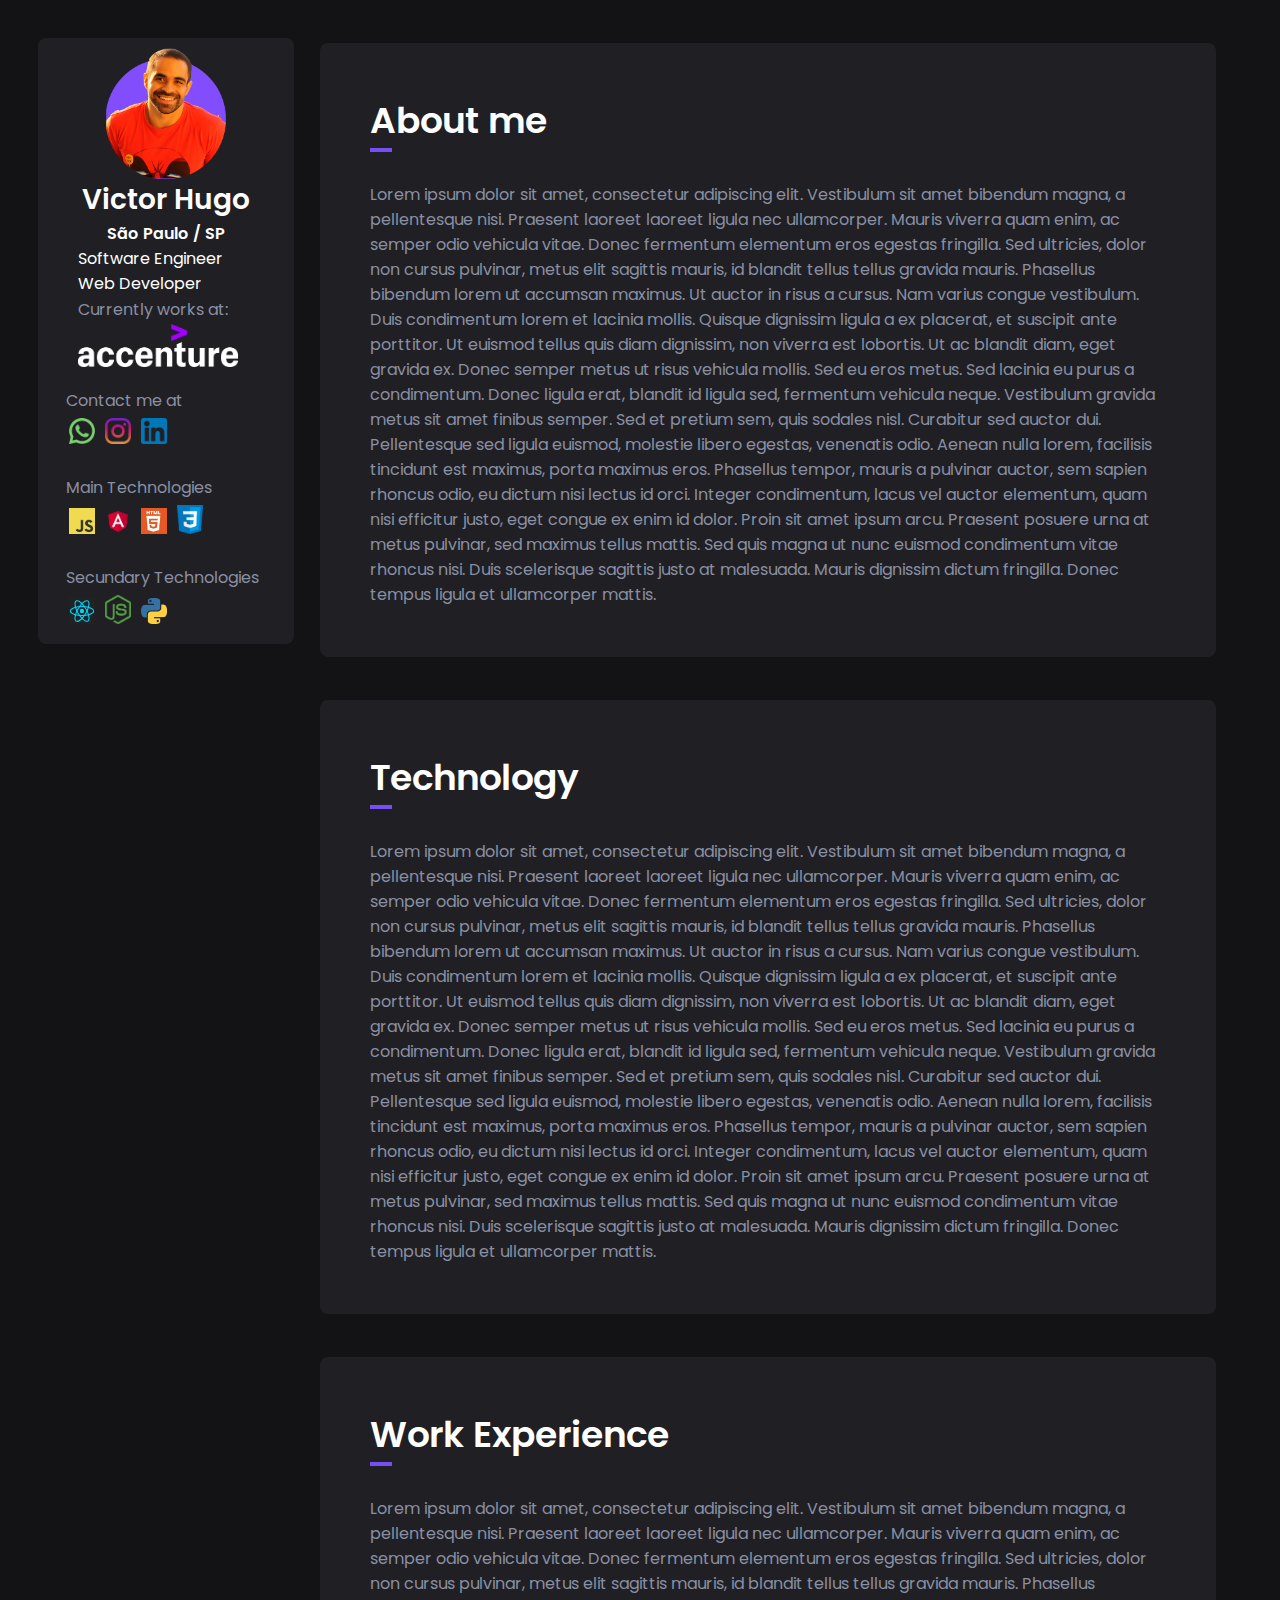
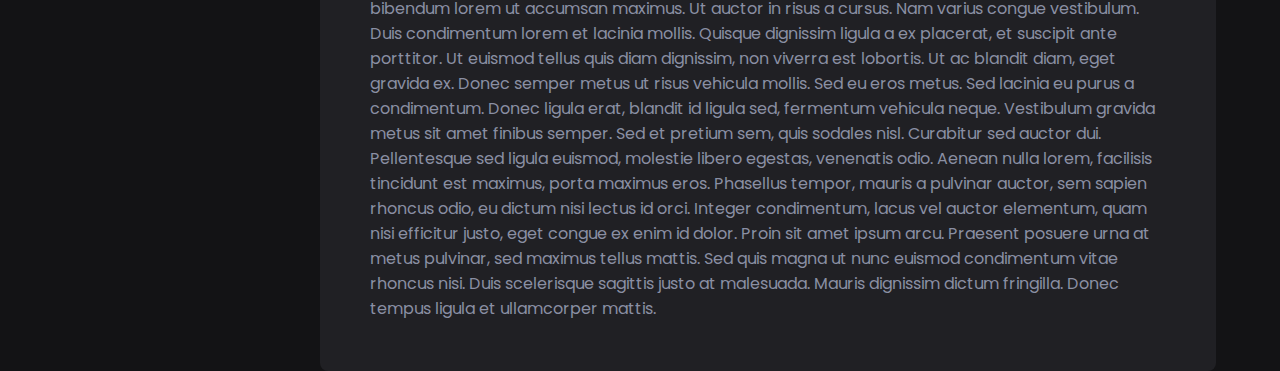
<file: content.html>
<html lang="en">
<head>
<meta charset="UTF-8">
<meta http-equiv="X-UA-Compatible" content="IE=edge">
<meta name="viewport" content="width=device-width, initial-scale=1.0">
<link rel="stylesheet" href="assets/css/styled.css">
<link rel="stylesheet" href="assets/css/style.css">
<title>Victorugob's portfolio</title>
</head>
<body>
<div class="myprofile">
    <img class="profile-pic" src="assets/images/banner/web-corte.png" width="120"></img>
    <span class="name">Victor Hugo</span>
    <span class="location">São Paulo / SP</span>
    <span class="cargo">Software Engineer</span>
    <span class="cargo">Web Developer</span>
    <div class="working">
        <p class="worksat">Currently works at:</p>
        <img src="assets/images/Acc_Logo_White_Purple_RGB.png" alt="" class="workingat">
    </div>
    <div class="social-icons">
        <p>Contact me at</p>
        <img src="assets/images/whatsapp.png" alt="">
        <img src="assets/images/instagram.png" alt="">
        <img src="assets/images/linkedin.png" alt="">
    </div>
    <div class="tech-icons">
        <p>Main Technologies</p>
        <img src="assets/images/javascript-icon.jpeg" alt="">
        <img src="assets/images/Angular_full_color_logo.svg.png" alt="">
        <img src="assets/images/html-logo.jpeg" alt="">
        <img src="assets/images/csslogo.png" alt="">
    </div>    
    <div class="tech-icons">
        <p>Secundary Technologies</p>
        <img src="assets/images/react-logo-vector-1.svg" alt="">
        <img src="assets/images/nodejs.png" alt="">
        <img src="assets/images/pythonlogo.png" alt="">
    </div>
</div>
<div class="page-content">
<div id="aboutme" class="container-box">
<h2 class="container-title">About me</h2>
<div class="teste"></div>
<span class="aboutText">Lorem ipsum dolor sit amet, consectetur adipiscing elit. Vestibulum sit amet bibendum magna, a pellentesque nisi. Praesent laoreet laoreet ligula nec ullamcorper. Mauris viverra quam enim, ac semper odio vehicula vitae. Donec fermentum elementum eros egestas fringilla. Sed ultricies, dolor non cursus pulvinar, metus elit sagittis mauris, id blandit tellus tellus gravida mauris. Phasellus bibendum lorem ut accumsan maximus. Ut auctor in risus a cursus.

    Nam varius congue vestibulum. Duis condimentum lorem et lacinia mollis. Quisque dignissim ligula a ex placerat, et suscipit ante porttitor. Ut euismod tellus quis diam dignissim, non viverra est lobortis. Ut ac blandit diam, eget gravida ex. Donec semper metus ut risus vehicula mollis. Sed eu eros metus.
    
    Sed lacinia eu purus a condimentum. Donec ligula erat, blandit id ligula sed, fermentum vehicula neque. Vestibulum gravida metus sit amet finibus semper. Sed et pretium sem, quis sodales nisl. Curabitur sed auctor dui. Pellentesque sed ligula euismod, molestie libero egestas, venenatis odio. Aenean nulla lorem, facilisis tincidunt est maximus, porta maximus eros. Phasellus tempor, mauris a pulvinar auctor, sem sapien rhoncus odio, eu dictum nisi lectus id orci. Integer condimentum, lacus vel auctor elementum, quam nisi efficitur justo, eget congue ex enim id dolor. Proin sit amet ipsum arcu. Praesent posuere urna at metus pulvinar, sed maximus tellus mattis. Sed quis magna ut nunc euismod condimentum vitae rhoncus nisi. Duis scelerisque sagittis justo at malesuada. Mauris dignissim dictum fringilla. Donec tempus ligula et ullamcorper mattis.</span>
</div>
</div>
<div class="page-content">
    <div id="techs" class="container-boxe">
        <h2 class="container-title">Technology</h2>
        <div class="teste"></div>
        <span class="aboutText">Lorem ipsum dolor sit amet, consectetur adipiscing elit. Vestibulum sit amet bibendum magna, a pellentesque nisi. Praesent laoreet laoreet ligula nec ullamcorper. Mauris viverra quam enim, ac semper odio vehicula vitae. Donec fermentum elementum eros egestas fringilla. Sed ultricies, dolor non cursus pulvinar, metus elit sagittis mauris, id blandit tellus tellus gravida mauris. Phasellus bibendum lorem ut accumsan maximus. Ut auctor in risus a cursus.
    
            Nam varius congue vestibulum. Duis condimentum lorem et lacinia mollis. Quisque dignissim ligula a ex placerat, et suscipit ante porttitor. Ut euismod tellus quis diam dignissim, non viverra est lobortis. Ut ac blandit diam, eget gravida ex. Donec semper metus ut risus vehicula mollis. Sed eu eros metus.
            
            Sed lacinia eu purus a condimentum. Donec ligula erat, blandit id ligula sed, fermentum vehicula neque. Vestibulum gravida metus sit amet finibus semper. Sed et pretium sem, quis sodales nisl. Curabitur sed auctor dui. Pellentesque sed ligula euismod, molestie libero egestas, venenatis odio. Aenean nulla lorem, facilisis tincidunt est maximus, porta maximus eros. Phasellus tempor, mauris a pulvinar auctor, sem sapien rhoncus odio, eu dictum nisi lectus id orci. Integer condimentum, lacus vel auctor elementum, quam nisi efficitur justo, eget congue ex enim id dolor. Proin sit amet ipsum arcu. Praesent posuere urna at metus pulvinar, sed maximus tellus mattis. Sed quis magna ut nunc euismod condimentum vitae rhoncus nisi. Duis scelerisque sagittis justo at malesuada. Mauris dignissim dictum fringilla. Donec tempus ligula et ullamcorper mattis.</span>
    </div>
        </div>

        <div class="page-content">
            <div id="experience" class="container-box">
                <h2 class="container-title">Work Experience</h2>
                <div class="teste"></div>
                <span class="aboutText">Lorem ipsum dolor sit amet, consectetur adipiscing elit. Vestibulum sit amet bibendum magna, a pellentesque nisi. Praesent laoreet laoreet ligula nec ullamcorper. Mauris viverra quam enim, ac semper odio vehicula vitae. Donec fermentum elementum eros egestas fringilla. Sed ultricies, dolor non cursus pulvinar, metus elit sagittis mauris, id blandit tellus tellus gravida mauris. Phasellus bibendum lorem ut accumsan maximus. Ut auctor in risus a cursus.
            
                    Nam varius congue vestibulum. Duis condimentum lorem et lacinia mollis. Quisque dignissim ligula a ex placerat, et suscipit ante porttitor. Ut euismod tellus quis diam dignissim, non viverra est lobortis. Ut ac blandit diam, eget gravida ex. Donec semper metus ut risus vehicula mollis. Sed eu eros metus.
                    
                    Sed lacinia eu purus a condimentum. Donec ligula erat, blandit id ligula sed, fermentum vehicula neque. Vestibulum gravida metus sit amet finibus semper. Sed et pretium sem, quis sodales nisl. Curabitur sed auctor dui. Pellentesque sed ligula euismod, molestie libero egestas, venenatis odio. Aenean nulla lorem, facilisis tincidunt est maximus, porta maximus eros. Phasellus tempor, mauris a pulvinar auctor, sem sapien rhoncus odio, eu dictum nisi lectus id orci. Integer condimentum, lacus vel auctor elementum, quam nisi efficitur justo, eget congue ex enim id dolor. Proin sit amet ipsum arcu. Praesent posuere urna at metus pulvinar, sed maximus tellus mattis. Sed quis magna ut nunc euismod condimentum vitae rhoncus nisi. Duis scelerisque sagittis justo at malesuada. Mauris dignissim dictum fringilla. Donec tempus ligula et ullamcorper mattis.</span>
            </div>
                </div>

</body>
</html>
</file>
<file: assets/css/styled.css>
h2 {
	color: #fff !important;
}
body {
	background-color: #131315;
}
.profile-pic {
	display: block;
	margin: 0 auto;
	}
	.myprofile {
	width: 20%;
	padding: 10px;
	border-radius: 8px;
	margin: 3%;
	position: fixed;
	background: rgb(32, 32, 36);
	
	}

	.myprofile span {
	display: block;
	color: white !important;
	}

	span.name {
	font-weight: 600;
	font-size: 28px;
	color: #000;
	text-align: center;
	}
	.social-icons {
	display: block;
	width: 200px;
	margin: 0 auto;
	margin-top: 20px;
	}
	.social-icons img {
	  display: inline-block;
	  width: 32px;
	  padding: 3px;
	  position: relative;
	  
	}
	.page-content {
		margin-top: 43px;
		display: block;
		width: 70%;
		float: right;
		margin-right: 5%;
		background-color: rgb(32, 32, 36);
		padding: 50px;
		border-radius: 8px;
	}
	.tech-icons {
		display: block;
		  width: 200px;
		  margin: 0 auto;
		  margin-top: 20px;
		}
		.tech-icons img {
		  display: inline-block;
		  width: 32px;
		  padding: 3px;
		  position: relative;
		  
	}
	.workingat {
		width: 160px;
		margin-left: 30;
	}
	.worksat {
		text-align: left;
		padding-left: 30px;
	}
	.cargo {
		text-align: left !important;
		padding-left: 30px;
	}
	.location {
		text-align: center;
		font-weight: 600;
		color: #000;
	}

	.teste {
		width: 22px;
		height: 4px;
		background-color: #754ef9;
		transition: .3s;
	}
	.page-content h2:hover + .teste {
		transition: 0.3s;
		width: 60px;
	}
	.page-content span {
		margin-top: 30px
	}
</file>
<file: assets/css/style.css>
/*-----------------------------------------------------------------------------------

Template Name: Unfold - Personal Resume & CV Template
Template URI: site.com
Description: Unfold Personal Resume & CV Template
Author: Uideck
Author URI: https://uideck.com/
Support: https://uideck.com/support/
Version: 1.0

-----------------------------------------------------------------------------------

CSS INDEX
===================

1.COMMON
2.HEADER
3.ABOUT
4.SERVICES
4.CALL TO ACTION
5.WORK
6.PRICING
7.BLOG
8.CONTACT
9.FOOTER
10.PAGE BANNER
10.SINGLE BLOG PAGE

-----------------------------------------------------------------------------------*/
/*===========================
1. COMMON css
===========================*/
@import url("https://fonts.googleapis.com/css?family=Poppins:400,500,600,700,800");
body {
font-family: "Poppins", sans-serif;
font-weight: normal;
font-style: normal;
color: #8a8fa3; }

* {
margin: 0;
padding: 0;
-webkit-box-sizing: border-box;
-moz-box-sizing: border-box;
box-sizing: border-box;
scroll-behavior: smooth;
}

img {
max-width: 100%; }

a:focus,
input:focus,
textarea:focus,
button:focus {
text-decoration: none;
outline: none; }

a:focus,
a:hover {
text-decoration: none; }

i,
span,
a {
display: inline-block; }

h1,
h2,
h3,
h4,
h5,
h6 {
font-family: "Poppins", sans-serif;
font-weight: 600;
color: #32333c;
margin: 0px; }

h1 {
font-size: 60px; }

h2 {
font-size: 36px; }

h3 {
font-size: 28px; }

h4 {
font-size: 22px; }

h5 {
font-size: 18px; }

h6 {
font-size: 16px; }

ul, ol {
margin: 0px;
padding: 0px;
list-style-type: none; }

p {
font-size: 16px;
font-weight: 400;
line-height: 28px;
color: #8a8fa3;
margin: 0px; }
@media (max-width: 767px) {
p {
  font-size: 15px; } }
  
.about p{
    color: #000;
    font-size: 22px;
}
/* animação escrita somente com css */
.line-1{
  position: relative;
  top: 50%;  
  width: 24em;
  margin: 0 auto;
  border-right: 2px solid rgba(255,255,255,.75);
  font-size: 180%;
  text-align: center;
  white-space: nowrap;
  overflow: hidden;
  transform: translateY(-50%);    
}

/* Animation */
.anim-typewriter{
animation: typewriter 4s steps(44) 1s 1 normal both,
            blinkTextCursor 500ms steps(44) infinite normal;
}
@keyframes typewriter{
from{width: 0;}
to{width: 24em;}
}
@keyframes blinkTextCursor{
from{border-right-color: rgba(255,255,255,.75);}
to{border-right-color: transparent;}
}

/* animação escrita somente com css (encerra)*/

.bg_cover {
background-position: center center;
background-size: cover;
background-repeat: no-repeat;
width: 100%;
height: 100%; }

/*===== All Button Style =====*/
.main-btn {
margin-right: 20px;
display: inline-block;
font-weight: 500;
text-align: center;
white-space: nowrap;
vertical-align: middle;
-webkit-user-select: none;
-moz-user-select: none;
-ms-user-select: none;
user-select: none;
border: 1px solid #754ef9;
padding: 0 40px;
font-size: 15px;
line-height: 48px;
border-radius: 50px;
color: #fff;
cursor: pointer;
z-index: 5;
-webkit-transition: all 0.3s ease-out 0s;
-moz-transition: all 0.3s ease-out 0s;
-ms-transition: all 0.3s ease-out 0s;
-o-transition: all 0.3s ease-out 0s;
transition: all 0.3s ease-out 0s;
-webkit-box-shadow: 0px 5px 8px 0px rgba(118, 78, 249, 0.55);
-moz-box-shadow: 0px 5px 8px 0px rgba(118, 78, 249, 0.55);
box-shadow: 0px 5px 8px 0px rgba(118, 78, 249, 0.55);
background-color: #754ef9;
text-transform: uppercase; }
.main-btn:hover {
background-color: #fff;
color: #754ef9;
border-color: #754ef9; }
.main-btn.main-btn-2 {
background-color: transparent;
color: #fff;
border-color: #fff;
-webkit-box-shadow: none;
-moz-box-shadow: none;
box-shadow: none; }
.main-btn.main-btn-2:hover {
  background-color: #754ef9;
  color: #fff;
  border-color: #754ef9; }

/*===== All Section Title Style =====*/
.section-title .title {
font-weight: 700;
font-size: 45px;
color: #000;
padding-bottom: 20px; }
@media (max-width: 767px) {
.section-title .title {
  font-size: 30px; } }

/*===== All Preloader Style =====*/
.preloader {
/* Body Overlay */
position: fixed;
top: 0;
left: 0;
display: table;
height: 100%;
width: 100%;
/* Change Background Color */
background: #fff;
z-index: 99999; }
.preloader .loader_34 {
display: table-cell;
vertical-align: middle;
text-align: center; }
.preloader .loader_34 .ytp-spinner {
  position: absolute;
  left: 50%;
  top: 50%;
  width: 64px;
  margin-left: -32px;
  z-index: 18;
  pointer-events: none; }
  .preloader .loader_34 .ytp-spinner .ytp-spinner-container {
    pointer-events: none;
    position: absolute;
    width: 100%;
    padding-bottom: 100%;
    top: 50%;
    left: 50%;
    margin-top: -50%;
    margin-left: -50%;
    -webkit-animation: ytp-spinner-linspin 1568.23529647ms linear infinite;
    -moz-animation: ytp-spinner-linspin 1568.23529647ms linear infinite;
    -o-animation: ytp-spinner-linspin 1568.23529647ms linear infinite;
    animation: ytp-spinner-linspin 1568.23529647ms linear infinite; }
    .preloader .loader_34 .ytp-spinner .ytp-spinner-container .ytp-spinner-rotator {
      position: absolute;
      width: 100%;
      height: 100%;
      -webkit-animation: ytp-spinner-easespin 5332ms cubic-bezier(0.4, 0, 0.2, 1) infinite both;
      -moz-animation: ytp-spinner-easespin 5332ms cubic-bezier(0.4, 0, 0.2, 1) infinite both;
      -o-animation: ytp-spinner-easespin 5332ms cubic-bezier(0.4, 0, 0.2, 1) infinite both;
      animation: ytp-spinner-easespin 5332ms cubic-bezier(0.4, 0, 0.2, 1) infinite both; }
      .preloader .loader_34 .ytp-spinner .ytp-spinner-container .ytp-spinner-rotator .ytp-spinner-left {
        position: absolute;
        top: 0;
        left: 0;
        bottom: 0;
        overflow: hidden;
        right: 50%; }
      .preloader .loader_34 .ytp-spinner .ytp-spinner-container .ytp-spinner-rotator .ytp-spinner-right {
        position: absolute;
        top: 0;
        right: 0;
        bottom: 0;
        overflow: hidden;
        left: 50%; }
.preloader .loader_34 .ytp-spinner-circle {
  box-sizing: border-box;
  position: absolute;
  width: 200%;
  height: 100%;
  border-style: solid;
  /* Spinner Color */
  border-color: #754ef9 #754ef9 #ddd;
  border-radius: 50%;
  border-width: 6px; }
.preloader .loader_34 .ytp-spinner-left .ytp-spinner-circle {
  left: 0;
  right: -100%;
  border-right-color: #ddd;
  -webkit-animation: ytp-spinner-left-spin 1333ms cubic-bezier(0.4, 0, 0.2, 1) infinite both;
  -moz-animation: ytp-spinner-left-spin 1333ms cubic-bezier(0.4, 0, 0.2, 1) infinite both;
  -o-animation: ytp-spinner-left-spin 1333ms cubic-bezier(0.4, 0, 0.2, 1) infinite both;
  animation: ytp-spinner-left-spin 1333ms cubic-bezier(0.4, 0, 0.2, 1) infinite both; }
.preloader .loader_34 .ytp-spinner-right .ytp-spinner-circle {
  left: -100%;
  right: 0;
  border-left-color: #ddd;
  -webkit-animation: ytp-right-spin 1333ms cubic-bezier(0.4, 0, 0.2, 1) infinite both;
  -moz-animation: ytp-right-spin 1333ms cubic-bezier(0.4, 0, 0.2, 1) infinite both;
  -o-animation: ytp-right-spin 1333ms cubic-bezier(0.4, 0, 0.2, 1) infinite both;
  animation: ytp-right-spin 1333ms cubic-bezier(0.4, 0, 0.2, 1) infinite both; }

/* Preloader Animations */
@-webkit-keyframes ytp-spinner-linspin {
to {
-webkit-transform: rotate(360deg);
-moz-transform: rotate(360deg);
-ms-transform: rotate(360deg);
-o-transform: rotate(360deg);
transform: rotate(360deg); } }
@keyframes ytp-spinner-linspin {
to {
-webkit-transform: rotate(360deg);
-moz-transform: rotate(360deg);
-ms-transform: rotate(360deg);
-o-transform: rotate(360deg);
transform: rotate(360deg); } }
@-webkit-keyframes ytp-spinner-easespin {
12.5% {
-webkit-transform: rotate(135deg);
-moz-transform: rotate(135deg);
-ms-transform: rotate(135deg);
-o-transform: rotate(135deg);
transform: rotate(135deg); }
25% {
-webkit-transform: rotate(270deg);
-moz-transform: rotate(270deg);
-ms-transform: rotate(270deg);
-o-transform: rotate(270deg);
transform: rotate(270deg); }
37.5% {
-webkit-transform: rotate(405deg);
-moz-transform: rotate(405deg);
-ms-transform: rotate(405deg);
-o-transform: rotate(405deg);
transform: rotate(405deg); }
50% {
-webkit-transform: rotate(540deg);
-moz-transform: rotate(540deg);
-ms-transform: rotate(540deg);
-o-transform: rotate(540deg);
transform: rotate(540deg); }
62.5% {
-webkit-transform: rotate(675deg);
-moz-transform: rotate(675deg);
-ms-transform: rotate(675deg);
-o-transform: rotate(675deg);
transform: rotate(675deg); }
75% {
-webkit-transform: rotate(810deg);
-moz-transform: rotate(810deg);
-ms-transform: rotate(810deg);
-o-transform: rotate(810deg);
transform: rotate(810deg); }
87.5% {
-webkit-transform: rotate(945deg);
-moz-transform: rotate(945deg);
-ms-transform: rotate(945deg);
-o-transform: rotate(945deg);
transform: rotate(945deg); }
to {
-webkit-transform: rotate(1080deg);
-moz-transform: rotate(1080deg);
-ms-transform: rotate(1080deg);
-o-transform: rotate(1080deg);
transform: rotate(1080deg); } }
@keyframes ytp-spinner-easespin {
12.5% {
-webkit-transform: rotate(135deg);
-moz-transform: rotate(135deg);
-ms-transform: rotate(135deg);
-o-transform: rotate(135deg);
transform: rotate(135deg); }
25% {
-webkit-transform: rotate(270deg);
-moz-transform: rotate(270deg);
-ms-transform: rotate(270deg);
-o-transform: rotate(270deg);
transform: rotate(270deg); }
37.5% {
-webkit-transform: rotate(405deg);
-moz-transform: rotate(405deg);
-ms-transform: rotate(405deg);
-o-transform: rotate(405deg);
transform: rotate(405deg); }
50% {
-webkit-transform: rotate(540deg);
-moz-transform: rotate(540deg);
-ms-transform: rotate(540deg);
-o-transform: rotate(540deg);
transform: rotate(540deg); }
62.5% {
-webkit-transform: rotate(675deg);
-moz-transform: rotate(675deg);
-ms-transform: rotate(675deg);
-o-transform: rotate(675deg);
transform: rotate(675deg); }
75% {
-webkit-transform: rotate(810deg);
-moz-transform: rotate(810deg);
-ms-transform: rotate(810deg);
-o-transform: rotate(810deg);
transform: rotate(810deg); }
87.5% {
-webkit-transform: rotate(945deg);
-moz-transform: rotate(945deg);
-ms-transform: rotate(945deg);
-o-transform: rotate(945deg);
transform: rotate(945deg); }
to {
-webkit-transform: rotate(1080deg);
-moz-transform: rotate(1080deg);
-ms-transform: rotate(1080deg);
-o-transform: rotate(1080deg);
transform: rotate(1080deg); } }
@-webkit-keyframes ytp-spinner-left-spin {
0% {
-webkit-transform: rotate(130deg);
-moz-transform: rotate(130deg);
-ms-transform: rotate(130deg);
-o-transform: rotate(130deg);
transform: rotate(130deg); }
50% {
-webkit-transform: rotate(-5deg);
-moz-transform: rotate(-5deg);
-ms-transform: rotate(-5deg);
-o-transform: rotate(-5deg);
transform: rotate(-5deg); }
to {
-webkit-transform: rotate(130deg);
-moz-transform: rotate(130deg);
-ms-transform: rotate(130deg);
-o-transform: rotate(130deg);
transform: rotate(130deg); } }
@keyframes ytp-spinner-left-spin {
0% {
-webkit-transform: rotate(130deg);
-moz-transform: rotate(130deg);
-ms-transform: rotate(130deg);
-o-transform: rotate(130deg);
transform: rotate(130deg); }
50% {
-webkit-transform: rotate(-5deg);
-moz-transform: rotate(-5deg);
-ms-transform: rotate(-5deg);
-o-transform: rotate(-5deg);
transform: rotate(-5deg); }
to {
-webkit-transform: rotate(130deg);
-moz-transform: rotate(130deg);
-ms-transform: rotate(130deg);
-o-transform: rotate(130deg);
transform: rotate(130deg); } }
@-webkit-keyframes ytp-right-spin {
0% {
-webkit-transform: rotate(-130deg);
-moz-transform: rotate(-130deg);
-ms-transform: rotate(-130deg);
-o-transform: rotate(-130deg);
transform: rotate(-130deg); }
50% {
-webkit-transform: rotate(5deg);
-moz-transform: rotate(5deg);
-ms-transform: rotate(5deg);
-o-transform: rotate(5deg);
transform: rotate(5deg); }
to {
-webkit-transform: rotate(-130deg);
-moz-transform: rotate(-130deg);
-ms-transform: rotate(-130deg);
-o-transform: rotate(-130deg);
transform: rotate(-130deg); } }
@keyframes ytp-right-spin {
0% {
-webkit-transform: rotate(-130deg);
-moz-transform: rotate(-130deg);
-ms-transform: rotate(-130deg);
-o-transform: rotate(-130deg);
transform: rotate(-130deg); }
50% {
-webkit-transform: rotate(5deg);
-moz-transform: rotate(5deg);
-ms-transform: rotate(5deg);
-o-transform: rotate(5deg);
transform: rotate(5deg); }
to {
-webkit-transform: rotate(-130deg);
-moz-transform: rotate(-130deg);
-ms-transform: rotate(-130deg);
-o-transform: rotate(-130deg);
transform: rotate(-130deg); } }
/*===========================
2.HEADER css
===========================*/
.navigation {
-webkit-box-shadow: 0px 0px 29px 0px rgba(134, 134, 134, 0.25);
-moz-box-shadow: 0px 0px 29px 0px rgba(134, 134, 134, 0.25);
box-shadow: 0px 0px 29px 0px rgba(134, 134, 134, 0.25);
padding: 30px 0;
background-color: #fff;
-webkit-transition: all 0.3s ease-out 0s;
-moz-transition: all 0.3s ease-out 0s;
-ms-transition: all 0.3s ease-out 0s;
-o-transition: all 0.3s ease-out 0s;
transition: all 0.3s ease-out 0s; }
.navigation.sticky {
padding: 20px 0;
-webkit-transition: all 0.3s ease-out 0s;
-moz-transition: all 0.3s ease-out 0s;
-ms-transition: all 0.3s ease-out 0s;
-o-transition: all 0.3s ease-out 0s;
transition: all 0.3s ease-out 0s; }
.navigation .navbar {
padding: 0;
position: relative; }
.navigation .navbar .navbar-brand {
  padding-top: 0;
  padding-bottom: 5px; }
.navigation .navbar .navbar-toggler {
  padding: 2px 6px; }
  .navigation .navbar .navbar-toggler .toggler-icon {
    width: 30px;
    height: 2px;
    background-color: #32333c;
    margin: 5px 0;
    display: block;
    position: relative;
    -webkit-transition: all 0.3s ease-out 0s;
    -moz-transition: all 0.3s ease-out 0s;
    -ms-transition: all 0.3s ease-out 0s;
    -o-transition: all 0.3s ease-out 0s;
    transition: all 0.3s ease-out 0s; }
  .navigation .navbar .navbar-toggler.active .toggler-icon:nth-of-type(1) {
    -webkit-transform: rotate(45deg);
    -moz-transform: rotate(45deg);
    -ms-transform: rotate(45deg);
    -o-transform: rotate(45deg);
    transform: rotate(45deg);
    top: 7px; }
  .navigation .navbar .navbar-toggler.active .toggler-icon:nth-of-type(2) {
    opacity: 0; }
  .navigation .navbar .navbar-toggler.active .toggler-icon:nth-of-type(3) {
    -webkit-transform: rotate(135deg);
    -moz-transform: rotate(135deg);
    -ms-transform: rotate(135deg);
    -o-transform: rotate(135deg);
    transform: rotate(135deg);
    top: -7px; }
@media only screen and (min-width: 768px) and (max-width: 991px) {
  .navigation .navbar .navbar-collapse {
    position: absolute;
    top: 158%;
    left: 0;
    width: 100%;
    background-color: #fff;
    z-index: 99;
    -webkit-box-shadow: 0px 10px 15px 0px rgba(134, 134, 134, 0.15);
    -moz-box-shadow: 0px 10px 15px 0px rgba(134, 134, 134, 0.15);
    box-shadow: 0px 10px 15px 0px rgba(134, 134, 134, 0.15);
    padding: 3px 12px; } }
@media (max-width: 767px) {
  .navigation .navbar .navbar-collapse {
    position: absolute;
    top: 158%;
    left: 0;
    width: 100%;
    background-color: #fff;
    z-index: 99;
    -webkit-box-shadow: 0px 10px 15px 0px rgba(134, 134, 134, 0.15);
    -moz-box-shadow: 0px 10px 15px 0px rgba(134, 134, 134, 0.15);
    box-shadow: 0px 10px 15px 0px rgba(134, 134, 134, 0.15);
    padding: 3px 12px; } }
.navigation .navbar .navbar-nav .nav-item {
  margin-left: 30px; }
  @media only screen and (min-width: 768px) and (max-width: 991px) {
    .navigation .navbar .navbar-nav .nav-item {
      margin: 4px 0; } }
  @media (max-width: 767px) {
    .navigation .navbar .navbar-nav .nav-item {
      margin: 4px 0; } }
  .navigation .navbar .navbar-nav .nav-item:first-child {
    margin-left: 0; }
  .navigation .navbar .navbar-nav .nav-item a {
    text-transform: uppercase;
    font-size: 16px;
    color: #8a8fa3;
    font-weight: 500;
    position: relative;
    -webkit-transition: all 0.3s ease-out 0s;
    -moz-transition: all 0.3s ease-out 0s;
    -ms-transition: all 0.3s ease-out 0s;
    -o-transition: all 0.3s ease-out 0s;
    transition: all 0.3s ease-out 0s; }
    .navigation .navbar .navbar-nav .nav-item a::before {
      position: absolute;
      content: '';
      width: 3px;
      height: 0;
      background-color: #754ef9;
      left: 50%;
      top: -50px;
      -webkit-transform: translateX(-50%);
      -moz-transform: translateX(-50%);
      -ms-transform: translateX(-50%);
      -o-transform: translateX(-50%);
      transform: translateX(-50%);
      -webkit-transition: all 0.3s ease-out 0s;
      -moz-transition: all 0.3s ease-out 0s;
      -ms-transition: all 0.3s ease-out 0s;
      -o-transition: all 0.3s ease-out 0s;
      transition: all 0.3s ease-out 0s; }
      @media only screen and (min-width: 768px) and (max-width: 991px) {
        .navigation .navbar .navbar-nav .nav-item a::before {
          display: none; } }
      @media (max-width: 767px) {
        .navigation .navbar .navbar-nav .nav-item a::before {
          display: none; } }
  .navigation .navbar .navbar-nav .nav-item.active a, .navigation .navbar .navbar-nav .nav-item:hover a {
    color: #754ef9; }
    .navigation .navbar .navbar-nav .nav-item.active a::before, .navigation .navbar .navbar-nav .nav-item:hover a::before {
      height: 45px; }

.header-content {
height: 100vh;
width: 100%;
margin-top: 90px;
position: relative;
overflow: hidden;
margin: auto;
//background-color: #754ef9;
background-color: rgb(32, 32, 36);

/* background-color: #fbfbfb;  */
}
@media only screen and (min-width: 768px) and (max-width: 991px) {
.header-content {
  height: 550px; } }
@media (max-width: 767px) {
.header-content {
  height: 550px; } }
.header-content .header-shape {
position: absolute !important; }
.header-content .header-shape.shape-one {
  top: 0 !important;
  left: 0 !important; }
  @media (max-width: 767px) {
    .header-content .header-shape.shape-one img {
      width: 40px; } }
.header-content .header-shape.shape-tow {
  top: -18px !important;
  left: 20% !important; }
  @media (max-width: 767px) {
    .header-content .header-shape.shape-tow img {
      width: 40px; } }
.header-content .header-shape.shape-three {
  top: 0 !important;
  left: 40% !important; }
  @media (max-width: 767px) {
    .header-content .header-shape.shape-three img {
      width: 100px; } }
.header-content .header-shape.shape-fore {
  top: 28px !important;
  right: 7.6% !important;
  left: auto !important; }
  @media (max-width: 767px) {
    .header-content .header-shape.shape-fore img {
      width: 40px; } }
.header-content .header-shape.shape-five {
  right: 30px !important;
  bottom: 35% !important;
  left: auto !important;
  top: auto !important; }
  @media (max-width: 767px) {
    .header-content .header-shape.shape-five {
      right: 20px !important;
      bottom: 48% !important; } }
  @media (max-width: 767px) {
    .header-content .header-shape.shape-five img {
      width: 40px; } }
.header-content .header-shape.shape-six {
  top: 44% !important;
  left: 13% !important;
  -webkit-transform: translateY(-50%);
  -moz-transform: translateY(-50%);
  -ms-transform: translateY(-50%);
  -o-transform: translateY(-50%);
  transform: translateY(-50%); }
  @media (max-width: 767px) {
    .header-content .header-shape.shape-six img {
      width: 40px; } }
.header-content .header-shape.shape-seven {
  left: 30px !important;
  bottom: 50px !important;
  top: auto !important; }
  @media (max-width: 767px) {
    .header-content .header-shape.shape-seven {
      left: 15px !important;
      bottom: 25px !important; } }
  @media (max-width: 767px) {
    .header-content .header-shape.shape-seven img {
      width: 100px; } }
.header-content .header-shape.shape-eight {
  left: 90px !important;
  bottom: 140px !important;
  top: auto !important; }
  @media (max-width: 767px) {
    .header-content .header-shape.shape-eight {
      left: 50px !important;
      bottom: 70px !important; } }
  @media (max-width: 767px) {
    .header-content .header-shape.shape-eight img {
      width: 100px; } }
.header-content .header-shape.shape-nine {
  left: 50% !important;
  -webkit-transform: translateX(-50%);
  -moz-transform: translateX(-50%);
  -ms-transform: translateX(-50%);
  -o-transform: translateX(-50%);
  transform: translateX(-50%);
  bottom: 28px !important;
  top: auto !important; }
  @media (max-width: 767px) {
    .header-content .header-shape.shape-nine {
      left: 65% !important;
      bottom: 20px !important; } }
  @media (max-width: 767px) {
    .header-content .header-shape.shape-nine img {
      width: 100px; } }
.header-content .header-shape.shape-ten {
  right: 30px !important;
  bottom: 5px !important;
  left: auto !important;
  top: auto !important; }
  @media (max-width: 767px) {
    .header-content .header-shape.shape-ten {
      right: 0px !important;
      bottom: 140px !important; } }
  @media (max-width: 767px) {
    .header-content .header-shape.shape-ten img {
      width: 100px; } }

.header-content-right {
position: relative; }
.header-content-right .sub-title {
font-size: 30px;
color: #754ef9;
text-transform: uppercase;
padding-bottom: 15px; }
@media (max-width: 767px) {
  .header-content-right .sub-title {
    font-size: 24px; } }
.header-content-right .title {
font-size: 60px;
text-transform: uppercase;
padding-bottom: 15px; }
@media (max-width: 767px) {
  .header-content-right .title {
    font-size: 38px; } }
.header-content-right p {
padding-bottom: 40px; }

.header-image {
max-width: 430px;
margin: 0 auto;
position: relative; }
.header-image::before {
position: absolute;
content: '';
width: 100%;
height: 82%;
border: 20px solid #eb2e15;
border-bottom: 0;
top: 58%;
left: 0;
-webkit-transform: translateY(-50%);
-moz-transform: translateY(-50%);
-ms-transform: translateY(-50%);
-o-transform: translateY(-50%);
transform: translateY(-50%); }
.header-image::after {
position: absolute;
content: '';
width: 100%;
height: 20px;
background-color: #eb2e15;
left: 0;
bottom: 0;
z-index: 11; }

.header-image::hover {
  background-image: url("assets/images/banner/hero2.png");
  z-index: 1;

}
.header-image img {
position: relative;
z-index: 5; }

.header-social {
position: absolute;
bottom: 30px;
left: 15px;
width: 100%; }
.header-social .header-social-icon {
position: relative; }
.header-social .header-social-icon::before {
  position: absolute;
  content: '';
  width: 100%;
  height: 2px;
  background-color: white;
  left: -102.5%;
  top: 50%;
  -webkit-transform: translateY(-50%);
  -moz-transform: translateY(-50%);
  -ms-transform: translateY(-50%);
  -o-transform: translateY(-50%);
  transform: translateY(-50%); }
.header-social .header-social-icon ul li {
  display: inline-block;
  margin-left: 13px; }
  .header-social .header-social-icon ul li:first-child {
    margin-left: 0; }
  .header-social .header-social-icon ul li a {
    color: #ccc;
    font-size: 20px;
    width: 40px;
    height: 40px;
    line-height: 40px;
    border-radius: 50%;
    border: 1px solid white;
    -webkit-transition: all 0.3s ease-out 0s;
    -moz-transition: all 0.3s ease-out 0s;
    -ms-transition: all 0.3s ease-out 0s;
    -o-transition: all 0.3s ease-out 0s;
    transition: all 0.3s ease-out 0s;
    text-align: center; }
    .header-social .header-social-icon ul li a:hover {
      color: #754ef9;
      background-color: white;
      border-color: #754ef9; }

/*===========================
    3.ABOUT css
===========================*/
@media only screen and (min-width: 768px) and (max-width: 991px) {
.about-area {
padding-top: 90px;
padding-bottom: 100px; } }
@media (max-width: 767px) {
.about-area {
padding-top: 70px;
padding-bottom: 80px; } }

.about-content .about-title {
font-size: 25px;
font-weight: 500;
padding-bottom: 15px; }
.about-content ul {
padding-top: 15px; }
.about-content ul li {
width: 50%;
float: left;
margin-top: 5px; }
@media only screen and (min-width: 992px) and (max-width: 1200px) {
  .about-content ul li {
    width: 100%;
    float: none; } }
@media (max-width: 767px) {
  .about-content ul li {
    width: 100%;
    float: none; } }
@media only screen and (min-width: 576px) and (max-width: 767px) {
  .about-content ul li {
    width: 50%;
    float: left; } }
.about-content .single-info .info-icon i {
font-size: 16px;
color: #754ef9; }
.about-content .single-info .info-text {
padding-left: 13px; }
.about-content .single-info .info-text p span {
color: #32333c; }

.about-skills .skill-item .skill-header {
position: relative; }
.about-skills .skill-item .skill-header .skill-title {
font-size: 16px;
font-weight: 400; }
.about-skills .skill-item .skill-header .skill-percentage {
position: absolute;
top: 0;
right: 0;
font-size: 16px;
color: #32333c;
font-weight: 400;
display: -webkit-flex;
display: -moz-flex;
display: -ms-flex;
display: -o-flex;
display: flex; }
.about-skills .skill-item .skill-header .skill-percentage .count-box {
  font-size: 16px;
  color: #32333c; }
.about-skills .skill-item .skill-bar {
margin-top: 15px; }
.about-skills .skill-item .skill-bar .bar-inner {
width: 100%;
height: 5px;
border-radius: 5px;
background-color: #d9d9d9;
position: relative; }
.about-skills .skill-item .skill-bar .bar-inner .progress-line {
  position: absolute;
  top: 0;
  left: 0;
  height: 5px;
  border-radius: 5px;
  background-color: #00e7b4;
  -webkit-transition: all 3s ease-out 0s;
  -moz-transition: all 3s ease-out 0s;
  -ms-transition: all 3s ease-out 0s;
  -o-transition: all 3s ease-out 0s;
  transition: all 3s ease-out 0s;
  width: 0; }

  /* hover-nome */
.about-content .about-title {
padding-top: 1%;
}
.about-content .about-title:hover {
background-color: aqua;
-webkit-transition: all 2s ease-out;
padding-left: 25%;
}
  /* */



/*===========================
    4.SERVICES css
===========================*/
@media only screen and (min-width: 768px) and (max-width: 991px) {
.services-area {
padding-top: 90px;
padding-bottom: 100px; } }
@media (max-width: 767px) {
.services-area {
padding-top: 70px;
padding-bottom: 80px; } }

.single-service {
background-color: #fff;
border: 1px solid #eceff8;
border-radius: 5px;
padding: 25px;
-webkit-transition: all 0.3s ease-out 0s;
-moz-transition: all 0.3s ease-out 0s;
-ms-transition: all 0.3s ease-out 0s;
-o-transition: all 0.3s ease-out 0s;
transition: all 0.3s ease-out 0s; }
@media (max-width: 767px) {
.single-service {
  padding: 15px; } }
.single-service .service-icon i {
font-size: 60px;
color: #754ef9;
line-height: 56px; }
.single-service .service-content {
margin-top: 11px; }
.single-service .service-content .service-title a {
  font-size: 22px;
  font-weight: 600;
  color: #32333c;
  margin-bottom: 20px;
  -webkit-transition: all 0.3s ease-out 0s;
  -moz-transition: all 0.3s ease-out 0s;
  -ms-transition: all 0.3s ease-out 0s;
  -o-transition: all 0.3s ease-out 0s;
  transition: all 0.3s ease-out 0s; }
  .single-service .service-content .service-title a:hover {
    color: #754ef9; }
.single-service:hover {
-webkit-box-shadow: 0px 0px 21px 0px rgba(152, 152, 152, 0.23);
-moz-box-shadow: 0px 0px 21px 0px rgba(152, 152, 152, 0.23);
box-shadow: 0px 0px 21px 0px rgba(152, 152, 152, 0.23); }

/*===========================
4.CALL TO ACTION css
===========================*/
.call-to-action {
position: relative;
z-index: 9; }
@media only screen and (min-width: 768px) and (max-width: 991px) {
.call-to-action {
  padding-top: 90px;
  padding-bottom: 100px; } }
@media (max-width: 767px) {
.call-to-action {
  padding-top: 70px;
  padding-bottom: 80px; } }
.call-to-action::before {
position: absolute;
content: '';
top: 0;
left: 0;
width: 100%;
height: 100%;
background-color: rgba(117, 78, 249, 0.7);
z-index: -1; }

.call-action-content .action-title {
font-size: 45px;
font-weight: 700;
color: #fff;
padding-bottom: 30px; }
@media (max-width: 767px) {
.call-action-content .action-title {
  font-size: 30px; } }
.call-action-content p {
color: #fff;
padding-bottom: 25px; }
.call-action-content ul li {
display: inline-block;
margin: 10px 15px 0; }
.call-action-content ul li .main-btn {
width: 180px;
padding: 0; }
.call-action-content ul li .main-btn.custom {
  -webkit-box-shadow: none;
  -moz-box-shadow: none;
  box-shadow: none;
  background-color: #fff;
  color: #754ef9;
  border-color: #fff; }
  .call-action-content ul li .main-btn.custom:hover {
    background-color: #754ef9;
    color: #fff;
    border-color: #754ef9; }
.call-action-content ul li .main-btn.custom-2 {
  color: #fff;
  background-color: transparent;
  border-color: #fff; }
  .call-action-content ul li .main-btn.custom-2:hover {
    background-color: rgba(255, 255, 255, 0.5);
    color: #fff;
    border-color: #fff; }

/*===========================
    5.WORK css
===========================*/
@media only screen and (min-width: 768px) and (max-width: 991px) {
.work-area {
padding-top: 90px;
padding-bottom: 100px; } }
@media (max-width: 767px) {
.work-area {
padding-top: 70px;
padding-bottom: 80px; } }

.single-work {
position: relative; }
.single-work .work-image img {
width: 100%; }
.single-work .work-overlay {
position: absolute;
top: 0;
left: 0;
width: 100%;
height: 100%;
background-color: rgba(117, 78, 249, 0.8);
opacity: 0;
visibility: hidden;
-webkit-transition: all 0.3s ease-out 0s;
-moz-transition: all 0.3s ease-out 0s;
-ms-transition: all 0.3s ease-out 0s;
-o-transition: all 0.3s ease-out 0s;
transition: all 0.3s ease-out 0s; }
.single-work .work-overlay .work-content {
  position: absolute;
  top: 50%;
  left: 0;
  width: 100%;
  -webkit-transform: translateY(-50%);
  -moz-transform: translateY(-50%);
  -ms-transform: translateY(-50%);
  -o-transform: translateY(-50%);
  transform: translateY(-50%); }
  .single-work .work-overlay .work-content .work-title {
    font-size: 22px;
    color: #fff;
    font-weight: 60;
    -webkit-transform: translateY(-100%);
    -moz-transform: translateY(-100%);
    -ms-transform: translateY(-100%);
    -o-transform: translateY(-100%);
    transform: translateY(-100%);
    margin-bottom: 15px;
    -webkit-transition: all 0.3s ease-out 0s;
    -moz-transition: all 0.3s ease-out 0s;
    -ms-transition: all 0.3s ease-out 0s;
    -o-transition: all 0.3s ease-out 0s;
    transition: all 0.3s ease-out 0s;
    opacity: 0; }
  .single-work .work-overlay .work-content ul {
    position: relative;
    padding-top: 20px; }
    .single-work .work-overlay .work-content ul::before {
      position: absolute;
      content: '';
      width: 60px;
      height: 2px;
      background-color: #fff;
      left: 50%;
      -webkit-transform: translateX(-50%);
      -moz-transform: translateX(-50%);
      -ms-transform: translateX(-50%);
      -o-transform: translateX(-50%);
      transform: translateX(-50%);
      top: 0; }
    .single-work .work-overlay .work-content ul li {
      display: inline-block;
      margin: 0 15px;
      -webkit-transition: all 0.3s ease-out 0s;
      -moz-transition: all 0.3s ease-out 0s;
      -ms-transition: all 0.3s ease-out 0s;
      -o-transition: all 0.3s ease-out 0s;
      transition: all 0.3s ease-out 0s;
      opacity: 0; }
      .single-work .work-overlay .work-content ul li a {
        width: 50px;
        height: 50px;
        line-height: 50px;
        font-size: 25px;
        color: #fff;
        border-radius: 50%;
        border: 1px solid #fff;
        text-align: center;
        -webkit-transition: all 0.3s ease-out 0s;
        -moz-transition: all 0.3s ease-out 0s;
        -ms-transition: all 0.3s ease-out 0s;
        -o-transition: all 0.3s ease-out 0s;
        transition: all 0.3s ease-out 0s; }
        .single-work .work-overlay .work-content ul li a:hover {
          background-color: #fff;
          color: #754ef9; }
      .single-work .work-overlay .work-content ul li:nth-of-type(1) {
        -webkit-transform: translateX(-100%);
        -moz-transform: translateX(-100%);
        -ms-transform: translateX(-100%);
        -o-transform: translateX(-100%);
        transform: translateX(-100%); }
      .single-work .work-overlay .work-content ul li:nth-of-type(2) {
        -webkit-transform: translateX(100%);
        -moz-transform: translateX(100%);
        -ms-transform: translateX(100%);
        -o-transform: translateX(100%);
        transform: translateX(100%); }
.single-work:hover .work-overlay {
opacity: 1;
visibility: visible; }
.single-work:hover .work-overlay .work-content .work-title {
  -webkit-transform: translateY(0);
  -moz-transform: translateY(0);
  -ms-transform: translateY(0);
  -o-transform: translateY(0);
  transform: translateY(0);
  opacity: 1; }
.single-work:hover .work-overlay .work-content ul li {
  -webkit-transform: translateX(0);
  -moz-transform: translateX(0);
  -ms-transform: translateX(0);
  -o-transform: translateX(0);
  transform: translateX(0);
  opacity: 1; }

/*===========================
    6.PRICING css
===========================*/
@media only screen and (min-width: 768px) and (max-width: 991px) {
.pricing-area {
padding-top: 90px;
padding-bottom: 100px; } }
@media (max-width: 767px) {
.pricing-area {
padding-top: 70px;
padding-bottom: 80px; } }

.single-pricing .pricing-package {
background-color: #754ef9;
border-top-left-radius: 5px;
border-top-right-radius: 5px; }
.single-pricing .pricing-package .package-title {
font-size: 22px;
color: #fff;
padding: 25px; }
.single-pricing .pricing-body {
border: 1px solid #ddd;
border-bottom-left-radius: 5px;
border-bottom-right-radius: 5px; }
.single-pricing .pricing-body .pricing-text {
border-bottom: 1px solid #ddd;
padding: 20px 25px; }
.single-pricing .pricing-body .pricing-text .price {
  font-size: 30px;
  font-weight: 600;
  color: #754ef9;
  padding-top: 15px; }
.single-pricing .pricing-body .pricing-list {
padding-top: 30px; }
.single-pricing .pricing-body .pricing-list ul li {
  line-height: 36px;
  color: #32333c;
  font-size: 16px; }
.single-pricing .pricing-body .pricing-btn {
padding-top: 25px;
padding-bottom: 40px; }
.single-pricing .pricing-body .pricing-btn .main-btn {
  background-color: #fff;
  color: #754ef9; }
  .single-pricing .pricing-body .pricing-btn .main-btn:hover {
    background-color: #754ef9;
    color: #fff; }
.single-pricing.active {
-webkit-box-shadow: 0px 0px 21px 0px rgba(152, 152, 152, 0.23);
-moz-box-shadow: 0px 0px 21px 0px rgba(152, 152, 152, 0.23);
box-shadow: 0px 0px 21px 0px rgba(152, 152, 152, 0.23); }
.single-pricing.active .pricing-body .pricing-btn .main-btn {
background-color: #754ef9;
color: #fff; }
.single-pricing.active .pricing-body .pricing-btn .main-btn:hover {
  background-color: #fff;
  color: #754ef9; }

/*===========================
    7.BLOG css
===========================*/
@media only screen and (min-width: 768px) and (max-width: 991px) {
.blog-area {
padding-top: 90px;
padding-bottom: 100px; } }
@media (max-width: 767px) {
.blog-area {
padding-top: 70px;
padding-bottom: 80px; } }

.single-blog {
-webkit-box-shadow: 0px 0px 15px 0px rgba(152, 152, 152, 0.25);
-moz-box-shadow: 0px 0px 15px 0px rgba(152, 152, 152, 0.25);
box-shadow: 0px 0px 15px 0px rgba(152, 152, 152, 0.25);
position: relative;
border-radius: 5px;
overflow: hidden; }
.single-blog .blog-image {
overflow: hidden; }
.single-blog .blog-image img {
  width: 100%;
  -webkit-transition: all 0.3s ease-out 0s;
  -moz-transition: all 0.3s ease-out 0s;
  -ms-transition: all 0.3s ease-out 0s;
  -o-transition: all 0.3s ease-out 0s;
  transition: all 0.3s ease-out 0s; }
.single-blog .blog-content {
width: 75%;
position: absolute;
bottom: 0;
left: 0;
background-color: #fff;
padding: 25px;
-webkit-transition: all 0.3s ease-out 0s;
-moz-transition: all 0.3s ease-out 0s;
-ms-transition: all 0.3s ease-out 0s;
-o-transition: all 0.3s ease-out 0s;
transition: all 0.3s ease-out 0s; }
@media (max-width: 767px) {
  .single-blog .blog-content {
    padding: 20px; } }
.single-blog .blog-content .blog-title a {
  font-size: 22px;
  font-weight: 600;
  padding-bottom: 5px;
  -webkit-transition: all 0.3s ease-out 0s;
  -moz-transition: all 0.3s ease-out 0s;
  -ms-transition: all 0.3s ease-out 0s;
  -o-transition: all 0.3s ease-out 0s;
  transition: all 0.3s ease-out 0s;
  color: #32333c; }
  @media (max-width: 767px) {
    .single-blog .blog-content .blog-title a {
      font-size: 18px; } }
.single-blog .blog-content span {
  font-size: 16px;
  color: #8a8fa3;
  -webkit-transition: all 0.3s ease-out 0s;
  -moz-transition: all 0.3s ease-out 0s;
  -ms-transition: all 0.3s ease-out 0s;
  -o-transition: all 0.3s ease-out 0s;
  transition: all 0.3s ease-out 0s; }
.single-blog:hover .blog-image img {
-webkit-transform: scale(1.2);
-moz-transform: scale(1.2);
-ms-transform: scale(1.2);
-o-transform: scale(1.2);
transform: scale(1.2); }
.single-blog:hover .blog-content {
background-color: #754ef9; }
.single-blog:hover .blog-content .blog-title a {
  color: #fff; }
.single-blog:hover .blog-content span {
  color: #fff; }

/*===========================
    8.CONTACT css
===========================*/
@media only screen and (min-width: 768px) and (max-width: 991px) {
.contact-area {
padding-top: 90px;
padding-bottom: 100px; } }
@media (max-width: 767px) {
.contact-area {
padding-top: 70px;
padding-bottom: 80px; } }

.contact-box {
background-color: #fff;
border: 1px solid #ddd;
padding: 30px 35px;
-webkit-transition: all 0.3s ease-out 0s;
-moz-transition: all 0.3s ease-out 0s;
-ms-transition: all 0.3s ease-out 0s;
-o-transition: all 0.3s ease-out 0s;
transition: all 0.3s ease-out 0s; }
@media only screen and (min-width: 992px) and (max-width: 1200px) {
.contact-box {
  padding: 30px 25px; } }
@media (max-width: 767px) {
.contact-box {
  padding: 30px 25px; } }
.contact-box .contact-icon i {
font-size: 48px;
color: #754ef9; }
.contact-box .contact-content {
margin-top: 15px; }
.contact-box .contact-content .contact-title {
  font-size: 18px;
  font-weight: 600;
  padding-bottom: 15px; }
.contact-box:hover {
-webkit-box-shadow: 0px 0px 21px 0px rgba(152, 152, 152, 0.23);
-moz-box-shadow: 0px 0px 21px 0px rgba(152, 152, 152, 0.23);
box-shadow: 0px 0px 21px 0px rgba(152, 152, 152, 0.23); }

p.form-message.success, p.form-message.error {
font-size: 16px;
color: #333;
background: #ddd;
padding: 10px 15px;
margin-top: 15px; }
p.form-message.success.form-message.error, p.form-message.error.form-message.error {
color: #f00; }

.single-form {
margin-top: 30px; }
.single-form input, .single-form textarea {
width: 100%;
height: 55px;
border-radius: 5px;
border: 1px solid #ddd;
padding: 0 25px;
font-size: 16px;
color: #8a8fa3; }
.single-form input.placeholder, .single-form textarea.placeholder {
  opacity: 1;
  color: #8a8fa3; }
.single-form input:-moz-placeholder, .single-form textarea:-moz-placeholder {
  opacity: 1;
  color: #8a8fa3; }
.single-form input::-moz-placeholder, .single-form textarea::-moz-placeholder {
  opacity: 1;
  color: #8a8fa3; }
.single-form input::-webkit-input-placeholder, .single-form textarea::-webkit-input-placeholder {
  opacity: 1;
  color: #8a8fa3; }
.single-form input:focus, .single-form textarea:focus {
  border-color: #754ef9; }
.single-form textarea {
height: 135px;
padding-top: 10px;
resize: none; }

.contact-map .gmap_canvas iframe {
width: 100%;
height: 335px;
padding: 10px;
border-radius: 5px;
background-color: #fff;
-webkit-box-shadow: 0px 0px 12px 0px rgba(152, 152, 152, 0.46);
-moz-box-shadow: 0px 0px 12px 0px rgba(152, 152, 152, 0.46);
box-shadow: 0px 0px 12px 0px rgba(152, 152, 152, 0.46); }

/*===========================
    9.FOOTER css
===========================*/
.footer-widget {
background-color: #152136; }
@media only screen and (min-width: 768px) and (max-width: 991px) {
.footer-widget {
  padding-top: 100px;
  padding-bottom: 100px; } }
@media (max-width: 767px) {
.footer-widget {
  padding-top: 80px;
  padding-bottom: 80px; } }

.footer-content p {
color: #fff;
margin-top: 35px; }
.footer-content ul {
margin-top: 35px; }
.footer-content ul li {
display: inline-block;
margin: 0 14px; }
@media (max-width: 767px) {
  .footer-content ul li {
    margin: 0 7px; } }
.footer-content ul li a {
  font-size: 30px;
  width: 74px;
  height: 70px;
  line-height: 74px;
  text-align: center;
  border-radius: 50%;
  color: #bebebe;
  background-color: #1c2940;
  -webkit-transition: all 0.3s ease-out 0s;
  -moz-transition: all 0.3s ease-out 0s;
  -ms-transition: all 0.3s ease-out 0s;
  -o-transition: all 0.3s ease-out 0s;
  transition: all 0.3s ease-out 0s; }
  @media (max-width: 767px) {
    .footer-content ul li a {
      width: 52px;
      height: 50px;
      line-height: 50px;
      font-size: 20px; } }
  .footer-content ul li a:hover {
    background-color: #754ef9;
    color: #fff; }

.footer-copyright {
background-color: #1c2940; }
.footer-copyright .copyright-text p {
color: #fff; }

.back-to-top {
font-size: 20px;
color: #fff;
position: fixed;
right: 20px;
bottom: 20px;
width: 50px;
height: 50px;
line-height: 46px;
border-radius: 50%;
border: 2px solid #586376;
background-color: #152136;
text-align: center;
z-index: 99;
-webkit-transition: all 0.3s ease-out 0s;
-moz-transition: all 0.3s ease-out 0s;
-ms-transition: all 0.3s ease-out 0s;
-o-transition: all 0.3s ease-out 0s;
transition: all 0.3s ease-out 0s;
display: none; }
.back-to-top:hover {
color: #fff;
background-color: #754ef9;
border-color: #754ef9; }

/*===========================
  10.PAGE BANNER css
===========================*/
.page-banner {
margin-top: 95px;
padding-top: 118px;
padding-bottom: 122px; }
@media only screen and (min-width: 768px) and (max-width: 991px) {
.page-banner {
  padding-top: 88px;
  padding-bottom: 92px; } }
@media (max-width: 767px) {
.page-banner {
  padding-top: 73px;
  padding-bottom: 72px; } }

.page-banner-content {
position: relative;
z-index: 9; }
.page-banner-content .page-title {
font-size: 48px;
text-transform: uppercase;
color: #fff;
padding-bottom: 10px; }
@media (max-width: 767px) {
  .page-banner-content .page-title {
    font-size: 28px; } }
@media only screen and (min-width: 768px) and (max-width: 991px) {
  .page-banner-content .page-title {
    font-size: 38px; } }
.page-banner-content .breadcrumb {
background: none;
border-radius: 0;
padding: 0;
margin-bottom: 0; }
.page-banner-content .breadcrumb .breadcrumb-item {
  color: #fff;
  font-size: 16px;
  font-weight: 500;
  text-transform: uppercase;
  position: relative;
  padding-left: 26px; }
  .page-banner-content .breadcrumb .breadcrumb-item a {
    color: #fff;
    font-size: 16px;
    font-weight: 500; }
  .page-banner-content .breadcrumb .breadcrumb-item + .breadcrumb-item::before {
    position: absolute;
    content: '';
    width: 10px;
    height: 2px;
    background-color: #fff;
    left: 7px;
    top: 50%;
    -webkit-transform: translateY(-50%);
    -moz-transform: translateY(-50%);
    -ms-transform: translateY(-50%);
    -o-transform: translateY(-50%);
    transform: translateY(-50%); }

/*===========================
10.SINGLE BLOG PAGE css
===========================*/
@media only screen and (min-width: 768px) and (max-width: 991px) {
.single-blog-page {
padding-top: 70px;
padding-bottom: 100px; } }
@media (max-width: 767px) {
.single-blog-page {
padding-top: 30px;
padding-bottom: 80px; } }

.single-blog-post .blog-content {
padding-top: 32px;
padding-bottom: 45px;
border-bottom: 1px solid #ddd; }
.single-blog-post .blog-content .blog-title {
font-size: 24px;
color: #32333c;
padding-bottom: 10px; }
@media (max-width: 767px) {
  .single-blog-post .blog-content .blog-title {
    font-size: 18px; } }
.single-blog-post .blog-content .meta li {
display: inline-block;
margin-right: 40px; }
@media (max-width: 767px) {
  .single-blog-post .blog-content .meta li {
    margin-right: 20px; } }
.single-blog-post .blog-content .meta li:last-child {
  margin-right: 0; }
.single-blog-post .blog-content .meta li a {
  font-size: 16px;
  color: #8a8fa3;
  -webkit-transition: all 0.3s ease-out 0s;
  -moz-transition: all 0.3s ease-out 0s;
  -ms-transition: all 0.3s ease-out 0s;
  -o-transition: all 0.3s ease-out 0s;
  transition: all 0.3s ease-out 0s; }
  @media (max-width: 767px) {
    .single-blog-post .blog-content .meta li a {
      font-size: 14px; } }
  .single-blog-post .blog-content .meta li a:hover {
    color: #754ef9; }
  .single-blog-post .blog-content .meta li a i {
    color: #754ef9;
    margin-right: 5px; }
.single-blog-post .blog-content .blockquote {
margin-bottom: 0;
padding: 20px 80px; }
@media (max-width: 767px) {
  .single-blog-post .blog-content .blockquote {
    padding: 20px 25px; } }
.single-blog-post .blog-content .blockquote p {
  color: #32333c;
  font-weight: 500;
  position: relative; }
  .single-blog-post .blog-content .blockquote p .quote-left {
    position: absolute;
    top: 5px;
    left: -30px; }
  .single-blog-post .blog-content .blockquote p .quote-right {
    margin-left: 10px; }
.single-blog-post .blog-tag-share .blog-tag span {
text-transform: uppercase;
color: #32333c;
font-size: 16px;
font-weight: 600; }
.single-blog-post .blog-tag-share .blog-tag .tag li {
display: inline-block;
margin-left: 10px; }
.single-blog-post .blog-tag-share .blog-tag .tag li a {
text-transform: uppercase;
color: #8a8fa3;
-webkit-transition: all 0.3s ease-out 0s;
-moz-transition: all 0.3s ease-out 0s;
-ms-transition: all 0.3s ease-out 0s;
-o-transition: all 0.3s ease-out 0s;
transition: all 0.3s ease-out 0s;
font-size: 16px; }
@media (max-width: 767px) {
  .single-blog-post .blog-tag-share .blog-tag .tag li a {
    font-size: 14px; } }
.single-blog-post .blog-tag-share .blog-tag .tag li a:hover {
  color: #754ef9; }
.single-blog-post .blog-tag-share .blgo-share span {
text-transform: uppercase;
color: #32333c;
font-size: 16px;
font-weight: 600; }
.single-blog-post .blog-tag-share .blgo-share .share li {
display: inline-block;
margin-left: 10px; }
.single-blog-post .blog-tag-share .blgo-share .share li a {
font-size: 16px; }
.single-blog-post .blog-tag-share .blgo-share .share li a.color-1 {
  color: #3b5998; }
.single-blog-post .blog-tag-share .blgo-share .share li a.color-2 {
  color: #55acee; }
.single-blog-post .blog-tag-share .blgo-share .share li a.color-3 {
  color: #dc4e41; }
.single-blog-post .blog-tag-share .blgo-share .share li a.color-4 {
  color: #517fa4; }
.single-blog-post .blog-comment .title {
font-size: 22px;
font-weight: 600; }
.single-blog-post .blog-comment .author-comment ul li {
margin-top: 25px; }
@media (max-width: 767px) {
.single-blog-post .blog-comment .author-comment .single-comment .comment-thumb img {
width: 80px; } }
.single-blog-post .blog-comment .author-comment .single-comment .comment-content {
padding-left: 30px; }
@media (max-width: 767px) {
.single-blog-post .blog-comment .author-comment .single-comment .comment-content {
  padding-left: 0;
  padding-top: 25px; } }
@media only screen and (min-width: 576px) and (max-width: 767px) {
.single-blog-post .blog-comment .author-comment .single-comment .comment-content {
  padding-left: 30px;
  padding-top: 0; } }
.single-blog-post .blog-comment .author-comment .single-comment .comment-content .author-name {
font-size: 16px; }
.single-blog-post .blog-comment .author-comment .single-comment .comment-content span {
font-size: 14px;
color: #8a8fa3;
padding-bottom: 10px; }
.single-blog-post .blog-comment .author-comment .comment-replay {
padding-left: 30px; }
.single-blog-post .blog-comment .comment-form .comment-form-box .single-input {
margin-top: 30px; }
.single-blog-post .blog-comment .comment-form .comment-form-box .single-input input, .single-blog-post .blog-comment .comment-form .comment-form-box .single-input textarea {
width: 100%;
height: 55px;
border: 1px solid #ddd;
padding: 0 30px;
border-radius: 5px; }
.single-blog-post .blog-comment .comment-form .comment-form-box .single-input input.placeholder, .single-blog-post .blog-comment .comment-form .comment-form-box .single-input textarea.placeholder {
  opacity: 1;
  color: #8a8fa3; }
.single-blog-post .blog-comment .comment-form .comment-form-box .single-input input:-moz-placeholder, .single-blog-post .blog-comment .comment-form .comment-form-box .single-input textarea:-moz-placeholder {
  opacity: 1;
  color: #8a8fa3; }
.single-blog-post .blog-comment .comment-form .comment-form-box .single-input input::-moz-placeholder, .single-blog-post .blog-comment .comment-form .comment-form-box .single-input textarea::-moz-placeholder {
  opacity: 1;
  color: #8a8fa3; }
.single-blog-post .blog-comment .comment-form .comment-form-box .single-input input::-webkit-input-placeholder, .single-blog-post .blog-comment .comment-form .comment-form-box .single-input textarea::-webkit-input-placeholder {
  opacity: 1;
  color: #8a8fa3; }
.single-blog-post .blog-comment .comment-form .comment-form-box .single-input input:focus, .single-blog-post .blog-comment .comment-form .comment-form-box .single-input textarea:focus {
  border-color: #754ef9; }
.single-blog-post .blog-comment .comment-form .comment-form-box .single-input textarea {
height: 160px;
padding-top: 20px;
resize: none; }
.single-blog-post .blog-comment .comment-form .comment-form-box .single-input .main-btn {
width: 160px; }

.blog-sidebar .sidebar-search {
position: relative; }
.blog-sidebar .sidebar-search input {
width: 100%;
height: 60px;
border: 1px solid #ddd;
padding: 0 30px;
border-radius: 50px; }
.blog-sidebar .sidebar-search input.placeholder {
  opacity: 1;
  color: #8a8fa3; }
.blog-sidebar .sidebar-search input:-moz-placeholder {
  opacity: 1;
  color: #8a8fa3; }
.blog-sidebar .sidebar-search input::-moz-placeholder {
  opacity: 1;
  color: #8a8fa3; }
.blog-sidebar .sidebar-search input::-webkit-input-placeholder {
  opacity: 1;
  color: #8a8fa3; }
.blog-sidebar .sidebar-search input:focus {
  border-color: #754ef9; }
.blog-sidebar .sidebar-search button {
width: 65px;
height: 60px;
text-align: center;
background-color: #754ef9;
font-size: 30px;
color: #fff;
border: 1px solid #754ef9;
border-top-right-radius: 50px;
border-bottom-right-radius: 50px;
position: absolute;
top: 0;
right: 0;
line-height: 64px;
cursor: pointer; }
.blog-sidebar .sidebar-title {
font-size: 22px;
font-weight: 600; }
.blog-sidebar .sidebar-post {
padding: 25px 20px;
border: 1px solid #ddd;
border-radius: 5px; }
.blog-sidebar .sidebar-post .single-sidebar-post {
margin-top: 25px; }
.blog-sidebar .sidebar-post .single-sidebar-post .post-thumb a img {
  border-radius: 3px; }
.blog-sidebar .sidebar-post .single-sidebar-post .post-content {
  padding-left: 20px; }
  .blog-sidebar .sidebar-post .single-sidebar-post .post-content .post-title a {
    line-height: 22px;
    font-size: 15px;
    color: #32333c;
    -webkit-transition: all 0.3s ease-out 0s;
    -moz-transition: all 0.3s ease-out 0s;
    -ms-transition: all 0.3s ease-out 0s;
    -o-transition: all 0.3s ease-out 0s;
    transition: all 0.3s ease-out 0s; }
    @media (max-width: 767px) {
      .blog-sidebar .sidebar-post .single-sidebar-post .post-content .post-title a {
        font-size: 14px; } }
    @media only screen and (min-width: 576px) and (max-width: 767px) {
      .blog-sidebar .sidebar-post .single-sidebar-post .post-content .post-title a {
        font-size: 15px; } }
    .blog-sidebar .sidebar-post .single-sidebar-post .post-content .post-title a:hover {
      color: #754ef9; }
  .blog-sidebar .sidebar-post .single-sidebar-post .post-content span {
    color: #8a8fa3;
    font-size: 14px; }
.blog-sidebar .sidebar-category {
padding: 25px 20px;
border: 1px solid #ddd;
border-radius: 5px; }
.blog-sidebar .sidebar-category ul li a {
display: block;
font-size: 16px;
color: #8a8fa3;
margin-top: 10px;
-webkit-transition: all 0.3s ease-out 0s;
-moz-transition: all 0.3s ease-out 0s;
-ms-transition: all 0.3s ease-out 0s;
-o-transition: all 0.3s ease-out 0s;
transition: all 0.3s ease-out 0s; }
.blog-sidebar .sidebar-category ul li a span {
  float: right; }
.blog-sidebar .sidebar-category ul li a:hover {
  color: #754ef9; }
.blog-sidebar .sidebar-subscribe {
padding: 25px 20px;
border: 1px solid #ddd;
border-radius: 5px; }
.blog-sidebar .sidebar-subscribe .subscribe-form {
position: relative; }
.blog-sidebar .sidebar-subscribe .subscribe-form input {
  width: 100%;
  height: 50px;
  border: 1px solid #ddd;
  padding: 0 30px;
  border-radius: 50px;
  background-color: #f2f2f2; }
  .blog-sidebar .sidebar-subscribe .subscribe-form input.placeholder {
    opacity: 1;
    color: #8a8fa3; }
  .blog-sidebar .sidebar-subscribe .subscribe-form input:-moz-placeholder {
    opacity: 1;
    color: #8a8fa3; }
  .blog-sidebar .sidebar-subscribe .subscribe-form input::-moz-placeholder {
    opacity: 1;
    color: #8a8fa3; }
  .blog-sidebar .sidebar-subscribe .subscribe-form input::-webkit-input-placeholder {
    opacity: 1;
    color: #8a8fa3; }
  .blog-sidebar .sidebar-subscribe .subscribe-form input:focus {
    border-color: #754ef9; }
.blog-sidebar .sidebar-subscribe .subscribe-form button {
  width: 65px;
  height: 50px;
  text-align: center;
  background-color: #754ef9;
  font-size: 20px;
  color: #fff;
  border: 1px solid #754ef9;
  border-top-right-radius: 50px;
  border-bottom-right-radius: 50px;
  position: absolute;
  top: 0;
  right: 0;
  line-height: 54px;
  cursor: pointer; }


/* typer script black stuff */
.pararh {
background-color: black;
}

#rhplease{
color: green;
font-family: Courier New;
font-size: 30px;
text-shadow: 0px 0px 10px green, 0px 0px 5px green;
}
@media screen and (max-width: 429px) {
.main-btn {
margin-top: 15px;
display: inherit;
}
}
@media screen and (max-width: 991px) {
img.webme {
  width: 55%;
  display: block;
  margin: auto;
  padding-top: 25vh;
}
}

@media screen and (min-width: 991px) {
img.webme {
  display: none;
}
}

.about {
margin: auto;
display: block;
}

.oi{
margin: auto;
color: white;
display: block;
}
/*# sourceMappingURL=style.css.map */
.oi h1 {
color: white;
font-size: 40px
}
.typer {
display: block;
text-shadow: -2px 2px 2px #fff;
color: #754ef9 !important;
}

h1.hero1 {
margin-bottom: 10%;
}

.main-btn-h {
margin-right: 20px;
display: inline-block;
font-weight: 500;
text-align: center;
white-space: nowrap;
vertical-align: middle;
-webkit-user-select: none;
-moz-user-select: none;
-ms-user-select: none;
user-select: none;
border: 1px solid #754ef9;
padding: 0 40px;
font-size: 15px;
line-height: 48px;
border-radius: 50px;
color: #754ef9;
cursor: pointer;
z-index: 5;
-webkit-transition: all 0.3s ease-out 0s;
-moz-transition: all 0.3s ease-out 0s;
-ms-transition: all 0.3s ease-out 0s;
-o-transition: all 0.3s ease-out 0s;
transition: all 0.3s ease-out 0s;
-webkit-box-shadow: 0px 5px 8px 0px rgba(118, 78, 249, 0.55);
-moz-box-shadow: 0px 5px 8px 0px rgba(118, 78, 249, 0.55);
box-shadow: 0px 5px 8px 0px rgba(118, 78, 249, 0.55);
background-color: white;
text-transform: uppercase; 
margin-top: 15px;
position: relative;
}
.main-btn-h:hover {
background-color: #754ef9;
color: #fff;
border-color: #fff; 
}
#jump-intro {
margin-right: 3%;
float: right;
scroll-behavior: smooth;
}

@media screen and (max-width: 992px) {
.header-area {
display: none;
}

}

@media only screen and (max-width: 991px) {
.header-content.d-flex.align-items-center {
height: 100vh !important;
}
}

@media only screen and (min-width: 991px) {
.header-area-mobile {
display: none;
}
}

@media only screen and (max-width: 991px){
.skills-bar {
flex: 0 0 90% !important;
margin-left: 0 !important;
padding-top: 15%;
}
.about-img {
display: none;
}
}

.skills-bar {
width: 100% !important;
max-width: 100% !important;
flex: 0 0 100%;
float: right;
position: relative;
margin-left: 50%;
margin-top: -20%;
}

.about-side {
max-width: 50%;
}

.about-img {
max-width: 55%;
margin-left: 20%;
}

.objetivos {
margin-top: 20%
}


//
</file>
